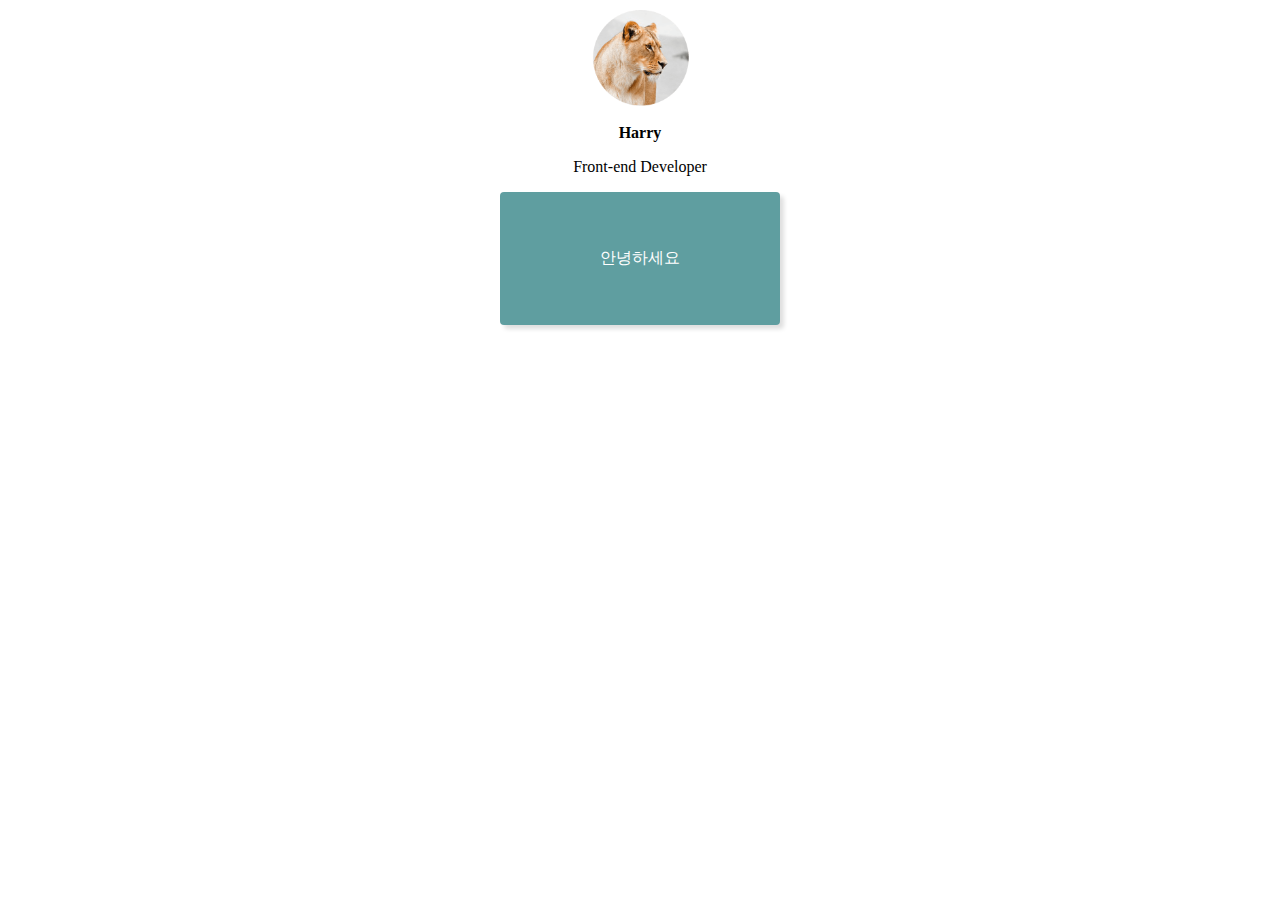
<file: study-examples/01/index.html>
<!DOCTYPE html>
<html>
    <head>
        <meta charset="UTF-8">
        <title>Document</title>
        <link href="css/main.css" rel="stylesheet">
    </head>
    <body>
        <img src="lion.png" class="profile">
        <h3 class="title">Harry</h3>
        <p>Front-end Developer</p>
        <div class="box">
            <p>안녕하세요</p>
        </div>
    </body>
</html>
</file>
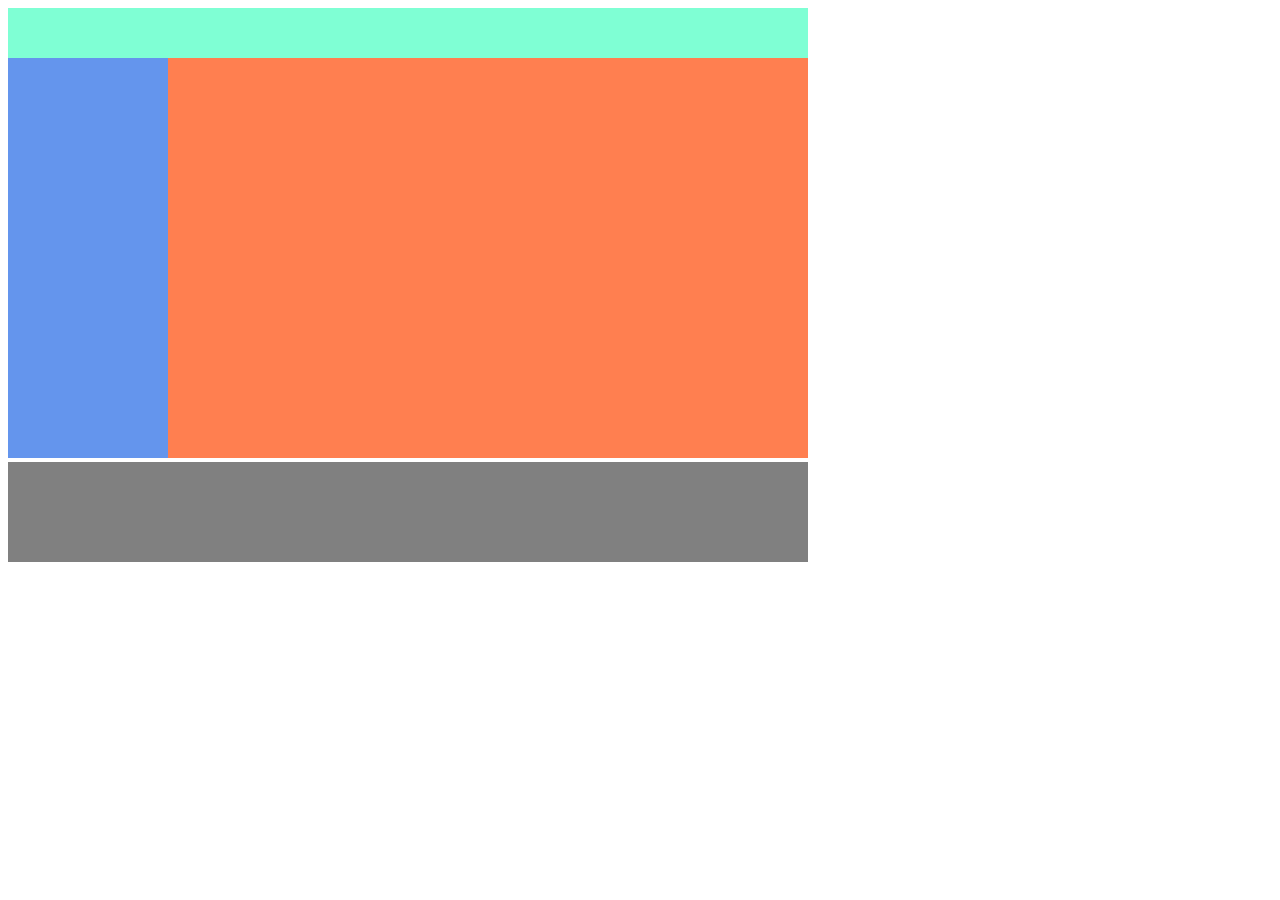
<file: study-examples/02/index.html>
<!DOCTYPE html>
<html>
    <head>
        <meta charset="UTF-8">
        <title>Document</title>
        <link href="css/main.css" rel="stylesheet">
    </head>
    <body>
       <div class="container">
        <div class="header"></div>
        <div class="left-menu"></div><div class="right"></div>
        <div class="footer"></div>
       </div>
    </body>
</html>
</file>
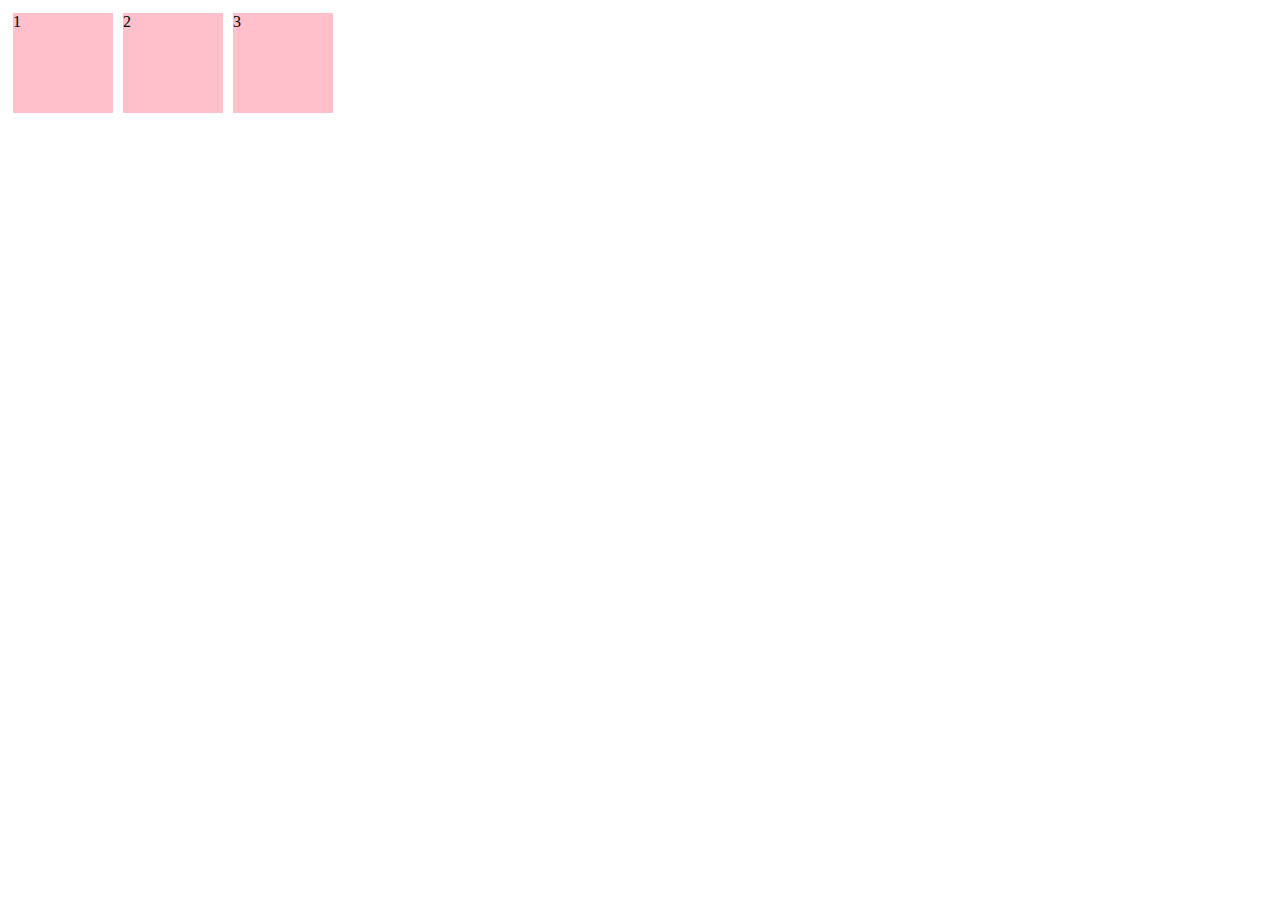
<file: study-examples/07/index.html>
<!DOCTYPE html>
<html lang="en">
<head>
    <meta charset="UTF-8">
    <meta name="viewport" content="width=device-width, initial-scale=1.0">
    <title>Document</title>
    <link href="css/main.css" rel="stylesheet">
</head>
<body>
    <div class="flex-container">
        <div class="flex-item">1</div>
        <div class="flex-item">2</div>
        <div class="flex-item">3</div>
    </div>
</body>
</html>
</file>
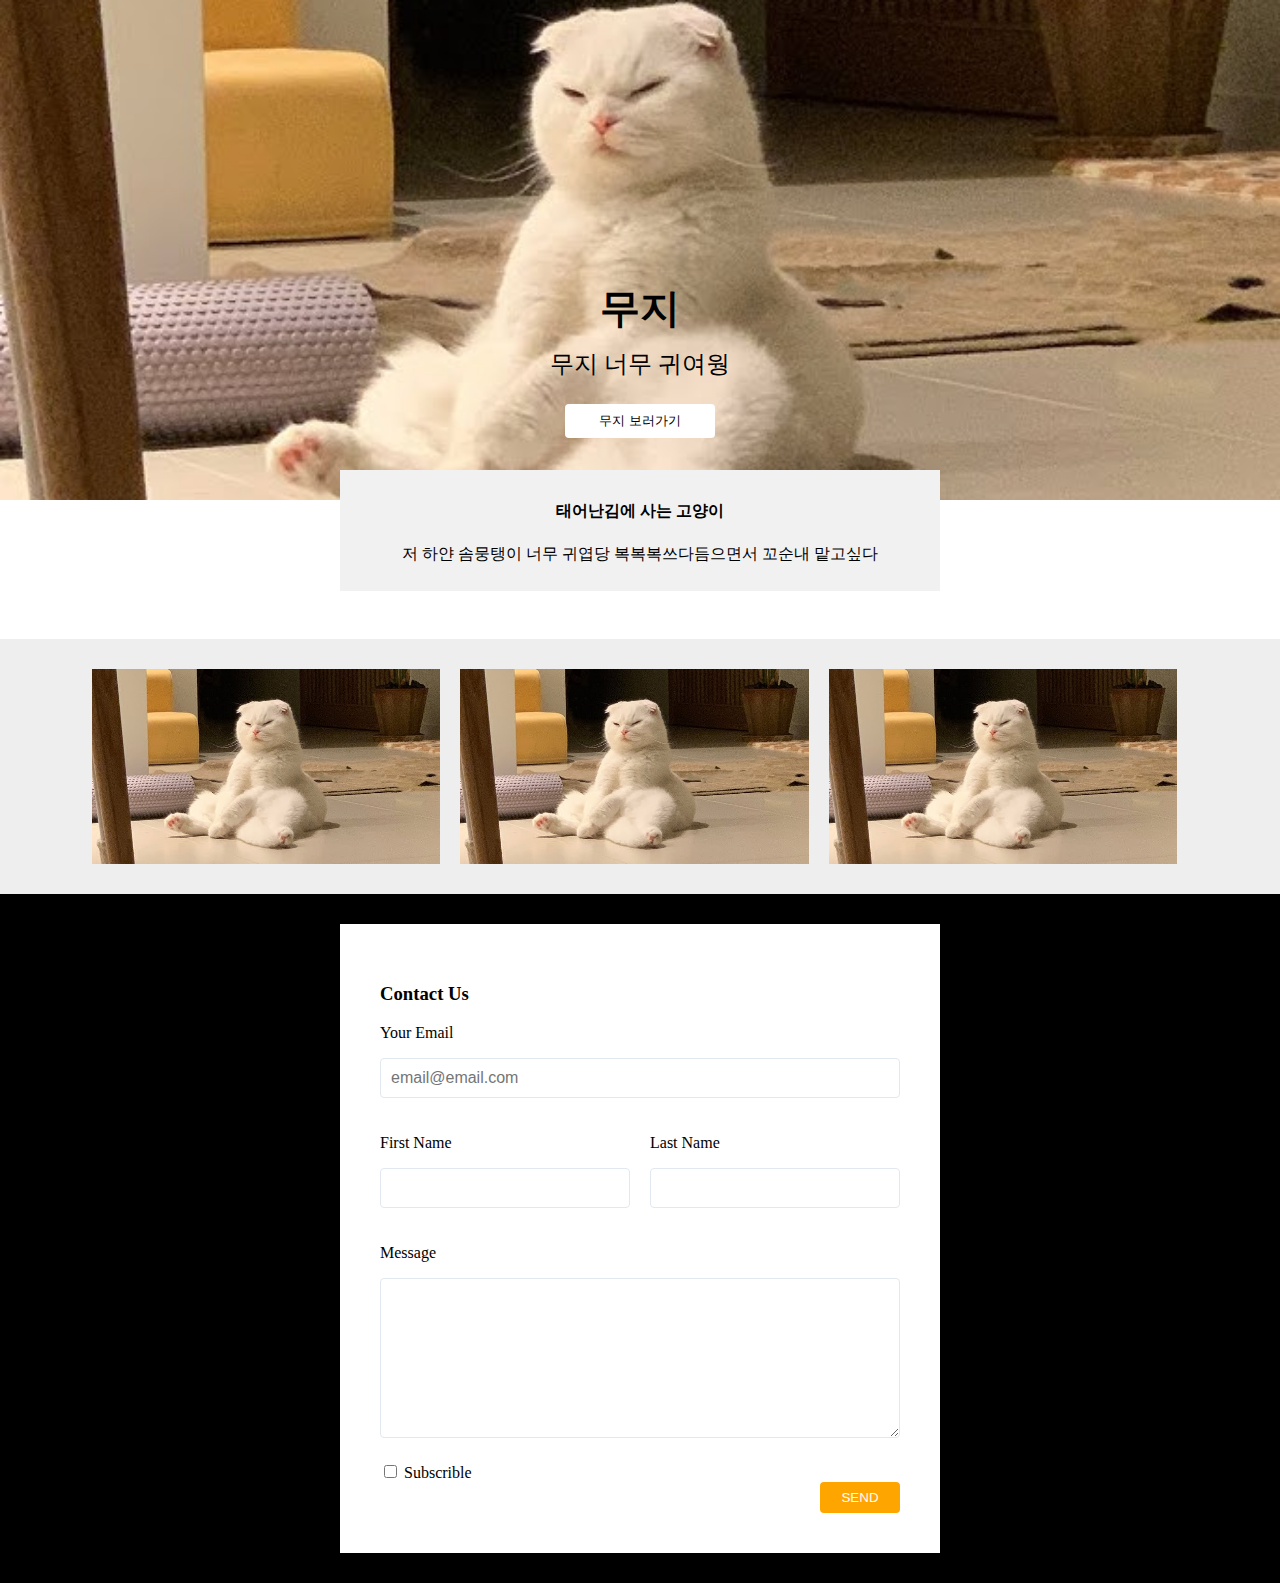
<file: study-examples/04/idnex.html>
<!DOCTYPE html>
<html lang="en">
<head>
    <meta charset="UTF-8">
    <meta name="viewport" content="width=device-width, initial-scale=1.0">
    <title>Document</title>
    <link href="css/main.css" rel="stylesheet">
</head>
<body style="margin: 0px;">
    <div class="main-background">
        <h4 class="main-title">무지</h4>
        <p class="main-content">무지 너무 귀여웡</p>
        <button onclick="window.open('https://youtu.be/2lZvzy4yEvU?feature=shared', '_blank')" style="position: absolute; left: 0; right: 0; margin: auto; width: 150px;">
            무지 보러가기
        </button>
    </div>
    <div class="explain-box">
        <h4>태어난김에 사는 고양이</h4>
        <p>저 하얀 솜뭉탱이 너무 귀엽당 복복복쓰다듬으면서 꼬순내 맡고싶다</p>
    </div>

    <br>

    <div class="shop-bg">
        <div class="shop-container">
            <div class="shop-item">
                <div style="position: relative;">
                    <div class="overlay-wrap">
                        <div class="overlay-black"></div>
                    </div>
                    <img src="img/cat.jpg">
                </div>
            </div>
            <div class="shop-item">
                <img src="img/cat.jpg">
            </div>
            <div class="shop-item">
                <img src="img/cat.jpg">
            </div>
        </div>
    </div>

    <div class="form-background">
        <div class="form-white">
            <form>
                <div class="w-100">
                    <h3>Contact Us</h3>
                    <p>Your Email</p>
                    <input type="email" placeholder="email@email.com">
                </div>
                <div class="w-50">
                    <p>First Name</p>
                    <input type="text">
                </div>
                <div class="w-50">
                    <p>Last Name</p>
                    <input type="text">
                </div>
                <div style="clear: both;"></div>
                <div class="w-100">
                    <p>Message</p>
                    <textarea></textarea>
                </div>
                <div class="w-100">
                    <input type="checkbox" id="sub" style="width: auto;">
                    <label for="sub">Subscrible</label>
                    <button class="subbtn">SEND</button>
                </div>
            </form>
        </div>
    </div>
</body>
</html>
</file>
<file: study-examples/01/css/main.css>
.profile {
    width: 100px;
    display: block;
    margin-left: auto;
    margin-right: auto;
}

.title {
    text-align: center;
    font-size: 16px;
}

p {
    text-align: center;
}

.box {
    width: 200px;
    background-color: cadetblue;
    margin: 10px;
    padding: 40px;
    border-radius: 4px;
    margin-left: auto;
    margin-right: auto;
    color: white;
    box-shadow: 4px 4px 4px #00000020;
}

.container {
    width: 800px;
}

.header {
    width: 100%;
    height: 50px;
    background-color: aquamarine;
}

.left-menu {
    width: 20%;
    height: 400px;
    background-color: cornflowerblue;
    display: inline-block;
}

.right {
    width: 80%;
    height: 400px;
    background-color: coral;
    display: inline-block;
}

.footer {
    width: 100%;
    height: 100px;
    background-color: grey;
}
</file>
<file: study-examples/02/css/main.css>
.profile {
    width: 100px;
    display: block;
    margin-left: auto;
    margin-right: auto;
}

.title {
    text-align: center;
    font-size: 16px;
}

p {
    text-align: center;
}

.box {
    width: 200px;
    background-color: cadetblue;
    margin: 10px;
    padding: 40px;
    border-radius: 4px;
    margin-left: auto;
    margin-right: auto;
    color: white;
    box-shadow: 4px 4px 4px #00000020;
}

.container {
    width: 800px;
}

.header {
    width: 100%;
    height: 50px;
    background-color: aquamarine;
}

.left-menu {
    width: 20%;
    height: 400px;
    background-color: cornflowerblue;
    display: inline-block;
}

.right {
    width: 80%;
    height: 400px;
    background-color: coral;
    display: inline-block;
}

.footer {
    width: 100%;
    height: 100px;
    background-color: grey;
}
</file>
<file: study-examples/07/css/main.css>
.flex-container {
    display: flex;
    flex-wrap: wrap;
}

.flex-item {
    height: 100px;
    width: 100px;
    background-color: pink;
    margin: 5px;
}
</file>
<file: study-examples/04/css/main.css>
input, div, textarea {
    box-sizing: border-box;
}
.main-background {
    width: 100%;
    height: 500px;
    background-image: url(../img/cat.jpg);
    background-size: cover;
    background-repeat: no-repeat;
    background-position: center;
    padding: 1px;
    position: relative;
}

.main-title {
    color: black;
    font-size: 40px;
    margin-top: 280px;
    margin-bottom: 0px;
    text-align: center;
}

.main-content {
    color: black;
    font-size: 24px;
    margin-top: 12px;
    text-align: center;
}

button {
    padding: 8px;
    border-radius: 4px;
    margin-top: 0px;
    background-color: white;
    border: none;
}

button:hover {
    background-color: #f1f1f1;
}

.explain-box {
    width: 80%;
    max-width: 600px;
    margin: auto;
    padding: 10px;
    background-color: #f1f1f1;
    text-align: center;
    position: relative;
    top: -30px;
}

.form-background {
    background-color: black;
    padding: 30px;
}

.form-white {
    background-color: white;
    padding: 30px;
    width: 80%;
    max-width: 600px;
    margin: auto;
}

input {
    width: 100%;
    padding: 10px;
    font-size: 16px;
    border-radius: 4px;
    border: 1px solid #E2E8F0;
}

.w-50{
    width: 50%;
    float: left;
    padding: 10px;
}

.w-100{
    width: 100%;
    padding: 10px;
}

textarea {
    width: 100%;
    padding: 10px;
    font-size: 16px;
    border-radius: 4px;
    border: 1px solid #E2E8F0;
    height: 160px;
}

.subbtn {
    background-color: orange;
    color: white;
    width: 80px;
    display: block;
    margin-left: auto;
}

.shop-bg {
    background-color: #eee;
    padding: 20px;
}

.shop-container {
    display: flex;
    width: 90%;
    margin: auto;
}

.shop-item {
    width: 33%;
    padding: 10px;
}

.shop-item img {
    width: 100%;
    display: block;
}

.overlay {
    position: absolute;
    width: 100%;
    height: 100%;
    background: #00000050;
    opacity: 0;
    transition: all 1s;
    transition-timing-function: cubic-bezier(0.075, 0.82, 0.165, 1);
}

.overlay:hover{
    opacity: 1;
}

.overlay-wrap {
    position: absolute;
    width: 100%;
    height: 100%;
    overflow: hidden;
}

.overlay-black {
    width: 100%;
    height: 100%;
    background-color: rgba(0,0,0,0.3);
    margin-top: 100%;
    transition: all 1s;
}

.overlay-wrap:hover .overlay-black {
    margin-top: 30%;
}
</file>
